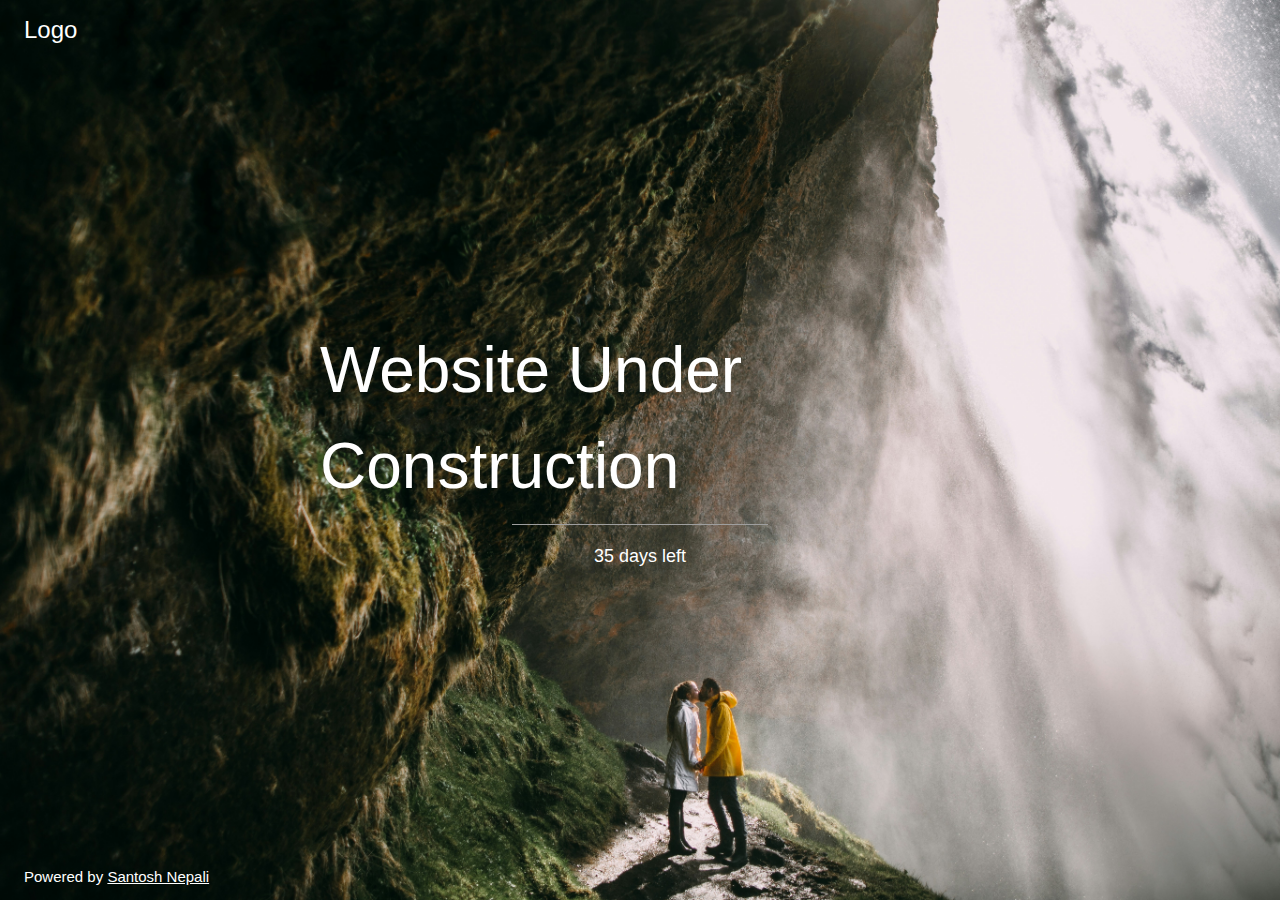
<file: project_2/index.html>
<!DOCTYPE html>
<html>
<head>
<title>Personal Websites</title>
<meta charset="UTF-8">
<meta name="viewport" content="width=device-width, initial-scale=1">
<link rel="stylesheet" href="css/style.css">
<link rel="stylesheet" href="css/font.css">
<style>
body,h1 {font-family: "Raleway", sans-serif}
body, html {height: 100%}
.bgimg {
  background-image: url("images/p1.jpg");
  min-height: 100%;
  background-position: center;
  background-size: cover;
}
</style>
</head>
<body>

<div class="bgimg w3-display-container w3-animate-opacity w3-text-white">
  <div class="w3-display-topleft w3-padding-large w3-xlarge">
    Logo
  </div>
  <div class="w3-display-middle">
    <h1 class="w3-jumbo w3-animate-top">Website Under Construction</h1>
    <hr class="w3-border-grey" style="margin:auto;width:40%">
    <p class="w3-large w3-center">35 days left</p>
  </div>
  <div class="w3-display-bottomleft w3-padding-large">
    Powered by <a href="https://www.linkedin.com/in/santosh-nepali-tech/" target="_blank">Santosh Nepali</a>
  </div>
</div>

</body>
</html>
</file>
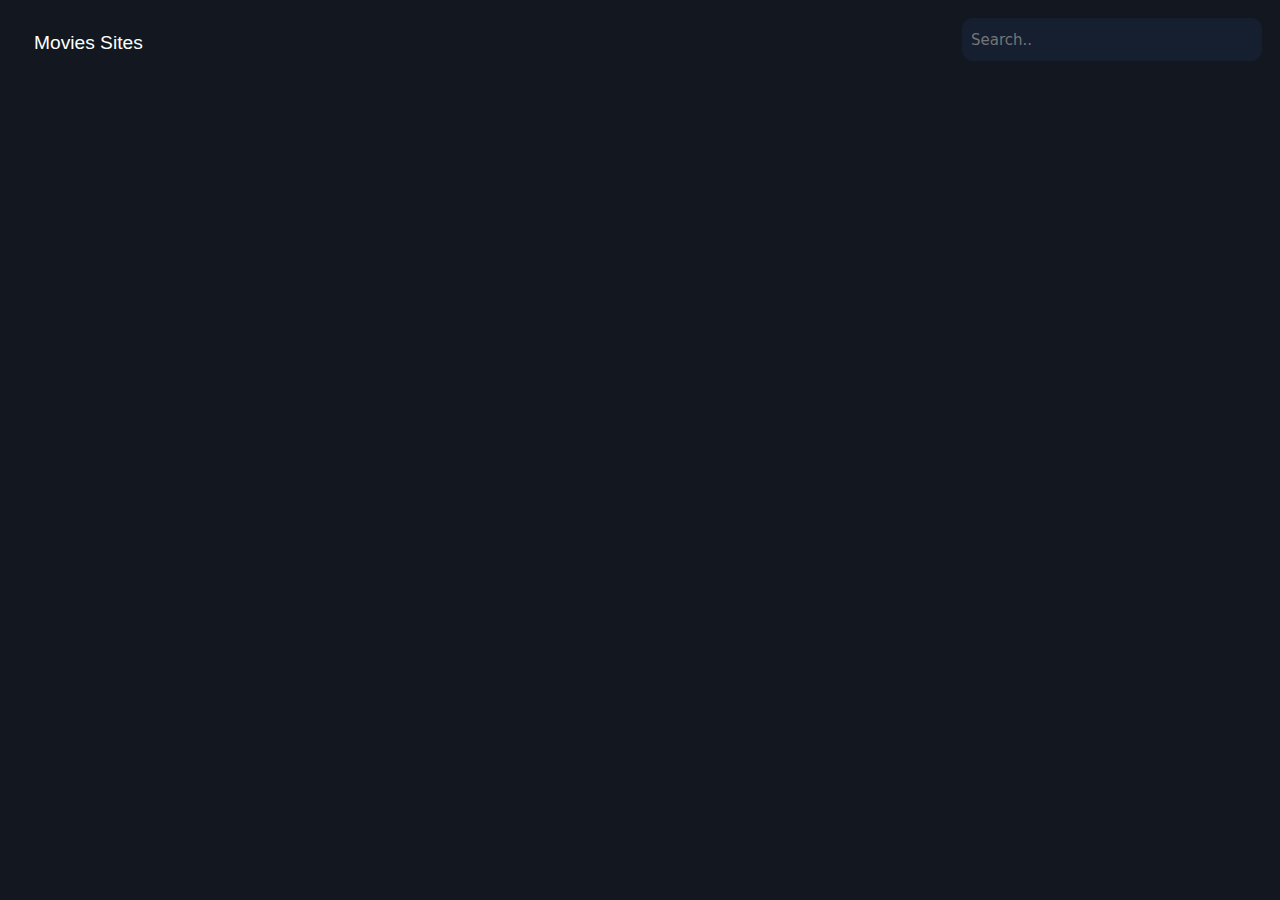
<file: project_3/FrontEnd/index.html>
<!DOCTYPE html>
<html lang="en">
<head>
    <meta charset="UTF-8">
    <meta name="viewport" content="width=device-width, initial-scale=1.0">
    <title>Movie Directory</title>
    <link rel="stylesheet" href="style.css">
</head>
<body>
    <div class="topnav">
        <a class="active" href=" #"> Movies Sites</a>
        <div class ="search-container">
            <form role="search" id="form">
                <input type="search" id ="query" name ="q" placeholder="Search..">
            </form>
        </div>
    </div>
    <div style="padding-left:16px">
<section id="section">
    <!--
    <div class="row">
        <div class="column">
            <div class="card">
                <center><img src="images/TransformersMv.jpg" class="thumbnail"></center>
                <h3>Movie Title</h3>
            </div>
        </div>
    </div>
    -->
</section>

<script src="script.js"></script>
</body>
</html>
</file>
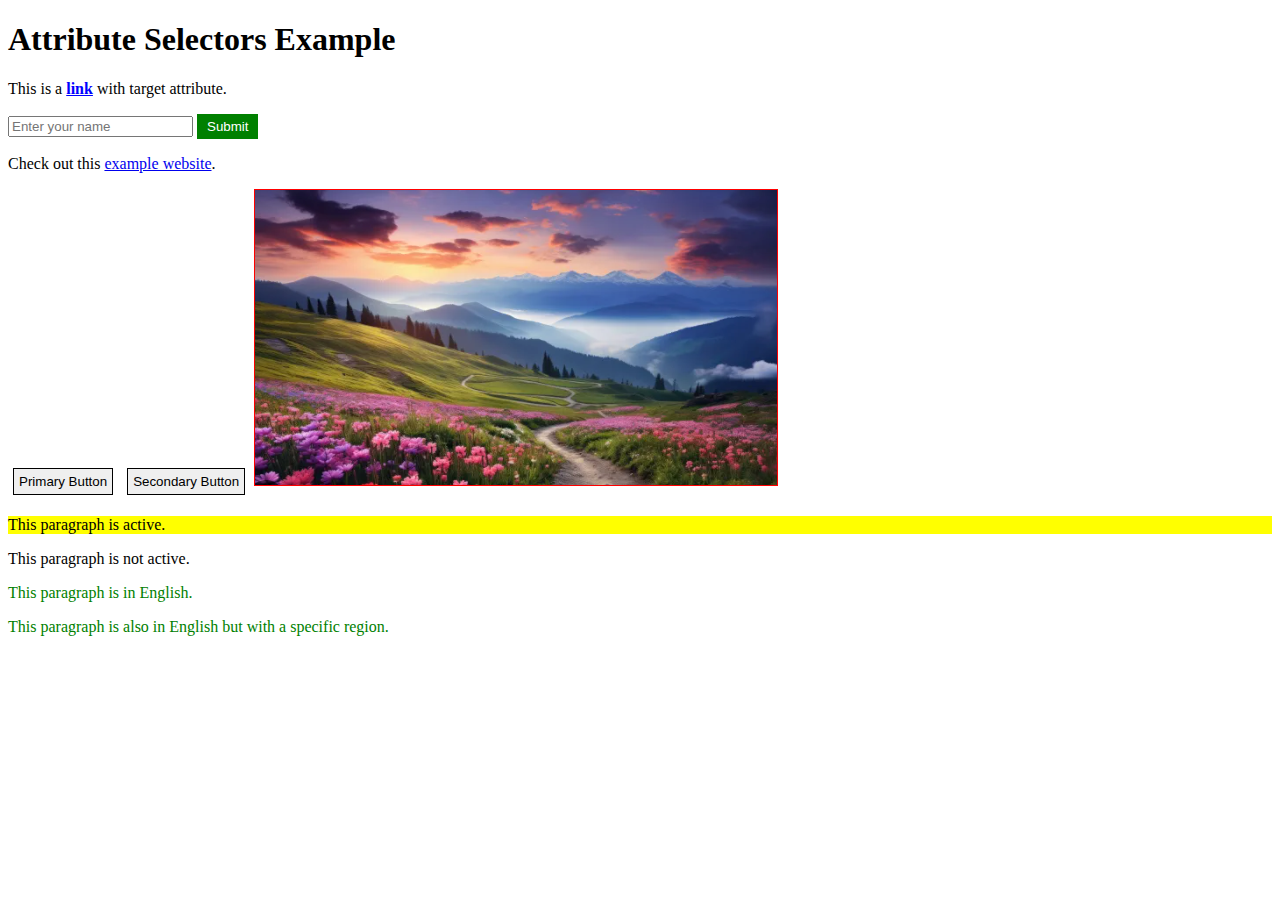
<file: Sample_test/Attribute Selector/index.html>
<!DOCTYPE html>
<html>
    <head>
        <title>This is test for Attribute Selector</title>
        <meta charset="UTF-8">
        <meta name="viewport" content="initial-scale=1, width=device-width">
        <link rel="stylesheet" href="css/style.css">

    </head>
    <body>
        <h1>Attribute Selectors Example</h1>
        <p>This is a <a href="#" target="_blank">link</a> with target attribute.</p>
        <form>
            <input type="text" placeholder="Enter your name">
            <input type="submit" value="Submit">
        </form>
        <p>Check out this <a href="https://kathmandupost.com/">example website</a>.</p>
        <button class="btn-primary">Primary Button</button>
        <button class="btn-secondary">Secondary Button</button>
        <img src="images/p1.png" alt="Sample Image">
        <p class="active">This paragraph is active.</p>
        <p class="not-active">This paragraph is not active.</p>
        <p lang="en">This paragraph is in English.</p>
        <p lang="en-US">This paragraph is also in English but with a specific region.</p>
    </body>
</html>
</file>
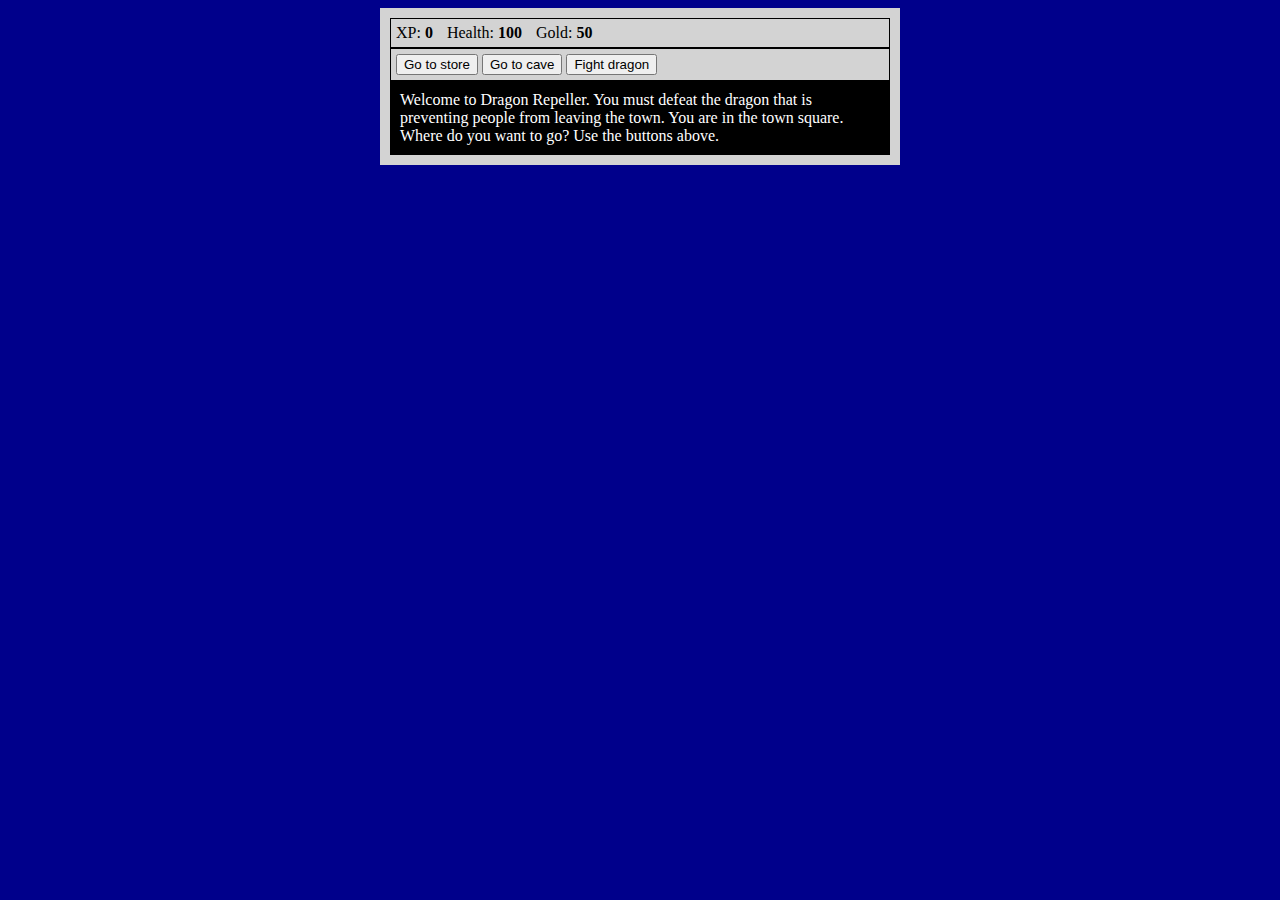
<file: Sample_test/java Script/example1/index.html>
<!DOCTYPE html>
<html lang="en" >

<head>
  <meta charset="UTF-8">
  <title>RPG - Dragon Repeller</title>
  <link rel="stylesheet" href="style.css">
</head>
<body>
<div id="game">
  <div id="stats">
    <span class="stat">XP: <strong><span id="xpText">0</span></strong></span>
    <span class="stat">Health: <strong><span id="healthText">100</span></strong></span>
    <span class="stat">Gold: <strong><span id="goldText">50</span></strong></span>
  </div>
  
  <div id="controls">
    <button id="button1">Go to store</button>
    <button id="button2">Go to cave</button>
    <button id="button3">Fight dragon</button>
  </div>
  
  <div id="monsterStats">
    <span class="stat">Monster Name: <strong><span id="monsterName"></span></strong></span>
    <span class="stat">Health: <strong><span id="monsterHealth"></span></strong></span>
  </div>
  
  <div id="text">
    Welcome to Dragon Repeller. You must defeat the dragon that is preventing people from leaving the town. You are in the town square. Where do you want to go? Use the buttons above.
  </div>
</div>

<script  src="script.js"></script>
</body>
</html>
</file>
<file: project_2/css/font.css>
/* devanagari */
@font-face {
    font-family: 'Karma';
    font-style: normal;
    font-weight: 400;
    src: url(https://fonts.gstatic.com/s/karma/v16/va9I4kzAzMZRGLBpQeNVkqDOeTY.woff2) format('woff2');
    unicode-range: U+0900-097F, U+1CD0-1CF9, U+200C-200D, U+20A8, U+20B9, U+20F0, U+25CC, U+A830-A839, U+A8E0-A8FF, U+11B00-11B09;
  }
  /* latin-ext */
  @font-face {
    font-family: 'Karma';
    font-style: normal;
    font-weight: 400;
    src: url(https://fonts.gstatic.com/s/karma/v16/va9I4kzAzMZRGLBmQeNVkqDOeTY.woff2) format('woff2');
    unicode-range: U+0100-02AF, U+0304, U+0308, U+0329, U+1E00-1E9F, U+1EF2-1EFF, U+2020, U+20A0-20AB, U+20AD-20C0, U+2113, U+2C60-2C7F, U+A720-A7FF;
  }
  /* latin */
  @font-face {
    font-family: 'Karma';
    font-style: normal;
    font-weight: 400;
    src: url(https://fonts.gstatic.com/s/karma/v16/va9I4kzAzMZRGLBoQeNVkqDO.woff2) format('woff2');
    unicode-range: U+0000-00FF, U+0131, U+0152-0153, U+02BB-02BC, U+02C6, U+02DA, U+02DC, U+0304, U+0308, U+0329, U+2000-206F, U+2074, U+20AC, U+2122, U+2191, U+2193, U+2212, U+2215, U+FEFF, U+FFFD;
  }
</file>
<file: project_3/FrontEnd/style.css>
/* styles.css */
*{
    box-sizing: border-box;
}

body {
    font-family: Arial, sans-serif;
   
    background-color: #131720;
}

h3{
    color: white;
}

.topnav{
    overflow: hidden;
    background-color: #131720;
    padding: 10px;
}

.topnav a{
    float: left;
    display: block;
    color: white;
    text-align: center;
    padding: 14px 16px;
    text-decoration: none;
    font-size: 1.2rem;
    text-decoration: uppercase;
}

.topnav .search-container{
    float:right;
}
form{
    background-color: #151f30;
    width: 300px;
    height: 43px;
    border-radius: 11px;
    display: flex;
    align-items: center;
}
input{
    all:unset;
    font: 15px system-ui;
    color: #fff;
    height: 100%;
    width: 100%;
    padding: 6px 9px;

}

.thumbnail{
    height: 350px;
    width: 300px;
    border-radius: 19px;

}

.column{
    float:left;
    width: 20%;
    padding: 10px 10px;
}

.card{
    border-radius: 19px;
    padding: 15px;
    text-align: center;
    background-color: #151f30;

}
</file>
<file: Sample_test/Attribute Selector/css/style.css>
/* Selecting elements with specific attribute */
 [target] {
    color: blue;
    font-weight: bold;
}

 /* Selecting elements with specific attribute value */
 [type="submit"] {
    background-color: green;
    color: white;
    padding: 5px 10px;
    border: none;
    cursor: pointer;
}

/* Selecting elements with specific attribute value containing a substring */
[href*="example"] {
    text-decoration: underline;
}

/* Selecting elements with specific attribute value starting with a prefix */
[class^="btn-"] {
    border: 1px solid black;
    padding: 5px;
    margin: 5px;
}

/* Selecting elements with specific attribute value ending with a suffix */
[src$=".png"] {
    border: 1px solid red;
}

/* Selecting elements with specific attribute value containing a word as a whole word */
[class~="active"] {            
    background-color: yellow;
}

/* Selecting elements with specific attribute value starting with or matching a specified value */
[lang|="en"] {
    color: green;
}
</file>
<file: Sample_test/java Script/example1/style.css>
body {
  background-color: darkblue;
}

#text {
  background-color: black;
  color: white;
  padding: 10px;
}

#game {
  max-width: 500px;
  max-height: 400px;
  background-color: lightgray;
  color: white;
  margin: 0 auto;
  padding: 10px;
}

#controls {
  border: 1px black solid;
  padding: 5px;
}

#stats {
  border: 1px black solid;
  color: black;
  padding: 5px;
}

#monsterStats {
  display: none;
  border: 1px black solid;
  color: white;
  padding: 5px;
  background-color: red;
}

.stat {
  padding-right: 10px;
}
</file>
<file: project_2/css/style.css>
/* W3.CSS 4.15 December 2020 by Jan Egil and Borge Refsnes */
html{box-sizing:border-box}*,*:before,*:after{box-sizing:inherit}
/* Extract from normalize.css by Nicolas Gallagher and Jonathan Neal git.io/normalize */
html{-ms-text-size-adjust:100%;-webkit-text-size-adjust:100%}body{margin:0}
article,aside,details,figcaption,figure,footer,header,main,menu,nav,section{display:block}summary{display:list-item}
audio,canvas,progress,video{display:inline-block}progress{vertical-align:baseline}
audio:not([controls]){display:none;height:0}[hidden],template{display:none}
a{background-color:transparent}a:active,a:hover{outline-width:0}
abbr[title]{border-bottom:none;text-decoration:underline;text-decoration:underline dotted}
b,strong{font-weight:bolder}dfn{font-style:italic}mark{background:#ff0;color:#000}
small{font-size:80%}sub,sup{font-size:75%;line-height:0;position:relative;vertical-align:baseline}
sub{bottom:-0.25em}sup{top:-0.5em}figure{margin:1em 40px}img{border-style:none}
code,kbd,pre,samp{font-family:monospace,monospace;font-size:1em}hr{box-sizing:content-box;height:0;overflow:visible}
button,input,select,textarea,optgroup{font:inherit;margin:0}optgroup{font-weight:bold}
button,input{overflow:visible}button,select{text-transform:none}
button,[type=button],[type=reset],[type=submit]{-webkit-appearance:button}
button::-moz-focus-inner,[type=button]::-moz-focus-inner,[type=reset]::-moz-focus-inner,[type=submit]::-moz-focus-inner{border-style:none;padding:0}
button:-moz-focusring,[type=button]:-moz-focusring,[type=reset]:-moz-focusring,[type=submit]:-moz-focusring{outline:1px dotted ButtonText}
fieldset{border:1px solid #c0c0c0;margin:0 2px;padding:.35em .625em .75em}
legend{color:inherit;display:table;max-width:100%;padding:0;white-space:normal}textarea{overflow:auto}
[type=checkbox],[type=radio]{padding:0}
[type=number]::-webkit-inner-spin-button,[type=number]::-webkit-outer-spin-button{height:auto}
[type=search]{-webkit-appearance:textfield;outline-offset:-2px}
[type=search]::-webkit-search-decoration{-webkit-appearance:none}
::-webkit-file-upload-button{-webkit-appearance:button;font:inherit}
/* End extract */
html,body{font-family:Verdana,sans-serif;font-size:15px;line-height:1.5}html{overflow-x:hidden}
h1{font-size:36px}h2{font-size:30px}h3{font-size:24px}h4{font-size:20px}h5{font-size:18px}h6{font-size:16px}
.w3-serif{font-family:serif}.w3-sans-serif{font-family:sans-serif}.w3-cursive{font-family:cursive}.w3-monospace{font-family:monospace}
h1,h2,h3,h4,h5,h6{font-family:"Segoe UI",Arial,sans-serif;font-weight:400;margin:10px 0}.w3-wide{letter-spacing:4px}
hr{border:0;border-top:1px solid #eee;margin:20px 0}
.w3-image{max-width:100%;height:auto}img{vertical-align:middle}a{color:inherit}
.w3-table,.w3-table-all{border-collapse:collapse;border-spacing:0;width:100%;display:table}.w3-table-all{border:1px solid #ccc}
.w3-bordered tr,.w3-table-all tr{border-bottom:1px solid #ddd}.w3-striped tbody tr:nth-child(even){background-color:#f1f1f1}
.w3-table-all tr:nth-child(odd){background-color:#fff}.w3-table-all tr:nth-child(even){background-color:#f1f1f1}
.w3-hoverable tbody tr:hover,.w3-ul.w3-hoverable li:hover{background-color:#ccc}.w3-centered tr th,.w3-centered tr td{text-align:center}
.w3-table td,.w3-table th,.w3-table-all td,.w3-table-all th{padding:8px 8px;display:table-cell;text-align:left;vertical-align:top}
.w3-table th:first-child,.w3-table td:first-child,.w3-table-all th:first-child,.w3-table-all td:first-child{padding-left:16px}
.w3-btn,.w3-button{border:none;display:inline-block;padding:8px 16px;vertical-align:middle;overflow:hidden;text-decoration:none;color:inherit;background-color:inherit;text-align:center;cursor:pointer;white-space:nowrap}
.w3-btn:hover{box-shadow:0 8px 16px 0 rgba(0,0,0,0.2),0 6px 20px 0 rgba(0,0,0,0.19)}
.w3-btn,.w3-button{-webkit-touch-callout:none;-webkit-user-select:none;-khtml-user-select:none;-moz-user-select:none;-ms-user-select:none;user-select:none}   
.w3-disabled,.w3-btn:disabled,.w3-button:disabled{cursor:not-allowed;opacity:0.3}.w3-disabled *,:disabled *{pointer-events:none}
.w3-btn.w3-disabled:hover,.w3-btn:disabled:hover{box-shadow:none}
.w3-badge,.w3-tag{background-color:#000;color:#fff;display:inline-block;padding-left:8px;padding-right:8px;text-align:center}.w3-badge{border-radius:50%}
.w3-ul{list-style-type:none;padding:0;margin:0}.w3-ul li{padding:8px 16px;border-bottom:1px solid #ddd}.w3-ul li:last-child{border-bottom:none}
.w3-tooltip,.w3-display-container{position:relative}.w3-tooltip .w3-text{display:none}.w3-tooltip:hover .w3-text{display:inline-block}
.w3-ripple:active{opacity:0.5}.w3-ripple{transition:opacity 0s}
.w3-input{padding:8px;display:block;border:none;border-bottom:1px solid #ccc;width:100%}
.w3-select{padding:9px 0;width:100%;border:none;border-bottom:1px solid #ccc}
.w3-dropdown-click,.w3-dropdown-hover{position:relative;display:inline-block;cursor:pointer}
.w3-dropdown-hover:hover .w3-dropdown-content{display:block}
.w3-dropdown-hover:first-child,.w3-dropdown-click:hover{background-color:#ccc;color:#000}
.w3-dropdown-hover:hover > .w3-button:first-child,.w3-dropdown-click:hover > .w3-button:first-child{background-color:#ccc;color:#000}
.w3-dropdown-content{cursor:auto;color:#000;background-color:#fff;display:none;position:absolute;min-width:160px;margin:0;padding:0;z-index:1}
.w3-check,.w3-radio{width:24px;height:24px;position:relative;top:6px}
.w3-sidebar{height:100%;width:200px;background-color:#fff;position:fixed!important;z-index:1;overflow:auto}
.w3-bar-block .w3-dropdown-hover,.w3-bar-block .w3-dropdown-click{width:100%}
.w3-bar-block .w3-dropdown-hover .w3-dropdown-content,.w3-bar-block .w3-dropdown-click .w3-dropdown-content{min-width:100%}
.w3-bar-block .w3-dropdown-hover .w3-button,.w3-bar-block .w3-dropdown-click .w3-button{width:100%;text-align:left;padding:8px 16px}
.w3-main,#main{transition:margin-left .4s}
.w3-modal{z-index:3;display:none;padding-top:100px;position:fixed;left:0;top:0;width:100%;height:100%;overflow:auto;background-color:rgb(0,0,0);background-color:rgba(0,0,0,0.4)}
.w3-modal-content{margin:auto;background-color:#fff;position:relative;padding:0;outline:0;width:600px}
.w3-bar{width:100%;overflow:hidden}.w3-center .w3-bar{display:inline-block;width:auto}
.w3-bar .w3-bar-item{padding:8px 16px;float:left;width:auto;border:none;display:block;outline:0}
.w3-bar .w3-dropdown-hover,.w3-bar .w3-dropdown-click{position:static;float:left}
.w3-bar .w3-button{white-space:normal}
.w3-bar-block .w3-bar-item{width:100%;display:block;padding:8px 16px;text-align:left;border:none;white-space:normal;float:none;outline:0}
.w3-bar-block.w3-center .w3-bar-item{text-align:center}.w3-block{display:block;width:100%}
.w3-responsive{display:block;overflow-x:auto}
.w3-container:after,.w3-container:before,.w3-panel:after,.w3-panel:before,.w3-row:after,.w3-row:before,.w3-row-padding:after,.w3-row-padding:before,
.w3-cell-row:before,.w3-cell-row:after,.w3-clear:after,.w3-clear:before,.w3-bar:before,.w3-bar:after{content:"";display:table;clear:both}
.w3-col,.w3-half,.w3-third,.w3-twothird,.w3-threequarter,.w3-quarter{float:left;width:100%}
.w3-col.s1{width:8.33333%}.w3-col.s2{width:16.66666%}.w3-col.s3{width:24.99999%}.w3-col.s4{width:33.33333%}
.w3-col.s5{width:41.66666%}.w3-col.s6{width:49.99999%}.w3-col.s7{width:58.33333%}.w3-col.s8{width:66.66666%}
.w3-col.s9{width:74.99999%}.w3-col.s10{width:83.33333%}.w3-col.s11{width:91.66666%}.w3-col.s12{width:99.99999%}
@media (min-width:601px){.w3-col.m1{width:8.33333%}.w3-col.m2{width:16.66666%}.w3-col.m3,.w3-quarter{width:24.99999%}.w3-col.m4,.w3-third{width:33.33333%}
.w3-col.m5{width:41.66666%}.w3-col.m6,.w3-half{width:49.99999%}.w3-col.m7{width:58.33333%}.w3-col.m8,.w3-twothird{width:66.66666%}
.w3-col.m9,.w3-threequarter{width:74.99999%}.w3-col.m10{width:83.33333%}.w3-col.m11{width:91.66666%}.w3-col.m12{width:99.99999%}}
@media (min-width:993px){.w3-col.l1{width:8.33333%}.w3-col.l2{width:16.66666%}.w3-col.l3{width:24.99999%}.w3-col.l4{width:33.33333%}
.w3-col.l5{width:41.66666%}.w3-col.l6{width:49.99999%}.w3-col.l7{width:58.33333%}.w3-col.l8{width:66.66666%}
.w3-col.l9{width:74.99999%}.w3-col.l10{width:83.33333%}.w3-col.l11{width:91.66666%}.w3-col.l12{width:99.99999%}}
.w3-rest{overflow:hidden}.w3-stretch{margin-left:-16px;margin-right:-16px}
.w3-content,.w3-auto{margin-left:auto;margin-right:auto}.w3-content{max-width:980px}.w3-auto{max-width:1140px}
.w3-cell-row{display:table;width:100%}.w3-cell{display:table-cell}
.w3-cell-top{vertical-align:top}.w3-cell-middle{vertical-align:middle}.w3-cell-bottom{vertical-align:bottom}
.w3-hide{display:none!important}.w3-show-block,.w3-show{display:block!important}.w3-show-inline-block{display:inline-block!important}
@media (max-width:1205px){.w3-auto{max-width:95%}}
@media (max-width:600px){.w3-modal-content{margin:0 10px;width:auto!important}.w3-modal{padding-top:30px}
.w3-dropdown-hover.w3-mobile .w3-dropdown-content,.w3-dropdown-click.w3-mobile .w3-dropdown-content{position:relative}	
.w3-hide-small{display:none!important}.w3-mobile{display:block;width:100%!important}.w3-bar-item.w3-mobile,.w3-dropdown-hover.w3-mobile,.w3-dropdown-click.w3-mobile{text-align:center}
.w3-dropdown-hover.w3-mobile,.w3-dropdown-hover.w3-mobile .w3-btn,.w3-dropdown-hover.w3-mobile .w3-button,.w3-dropdown-click.w3-mobile,.w3-dropdown-click.w3-mobile .w3-btn,.w3-dropdown-click.w3-mobile .w3-button{width:100%}}
@media (max-width:768px){.w3-modal-content{width:500px}.w3-modal{padding-top:50px}}
@media (min-width:993px){.w3-modal-content{width:900px}.w3-hide-large{display:none!important}.w3-sidebar.w3-collapse{display:block!important}}
@media (max-width:992px) and (min-width:601px){.w3-hide-medium{display:none!important}}
@media (max-width:992px){.w3-sidebar.w3-collapse{display:none}.w3-main{margin-left:0!important;margin-right:0!important}.w3-auto{max-width:100%}}
.w3-top,.w3-bottom{position:fixed;width:100%;z-index:1}.w3-top{top:0}.w3-bottom{bottom:0}
.w3-overlay{position:fixed;display:none;width:100%;height:100%;top:0;left:0;right:0;bottom:0;background-color:rgba(0,0,0,0.5);z-index:2}
.w3-display-topleft{position:absolute;left:0;top:0}.w3-display-topright{position:absolute;right:0;top:0}
.w3-display-bottomleft{position:absolute;left:0;bottom:0}.w3-display-bottomright{position:absolute;right:0;bottom:0}
.w3-display-middle{position:absolute;top:50%;left:50%;transform:translate(-50%,-50%);-ms-transform:translate(-50%,-50%)}
.w3-display-left{position:absolute;top:50%;left:0%;transform:translate(0%,-50%);-ms-transform:translate(-0%,-50%)}
.w3-display-right{position:absolute;top:50%;right:0%;transform:translate(0%,-50%);-ms-transform:translate(0%,-50%)}
.w3-display-topmiddle{position:absolute;left:50%;top:0;transform:translate(-50%,0%);-ms-transform:translate(-50%,0%)}
.w3-display-bottommiddle{position:absolute;left:50%;bottom:0;transform:translate(-50%,0%);-ms-transform:translate(-50%,0%)}
.w3-display-container:hover .w3-display-hover{display:block}.w3-display-container:hover span.w3-display-hover{display:inline-block}.w3-display-hover{display:none}
.w3-display-position{position:absolute}
.w3-circle{border-radius:50%}
.w3-round-small{border-radius:2px}.w3-round,.w3-round-medium{border-radius:4px}.w3-round-large{border-radius:8px}.w3-round-xlarge{border-radius:16px}.w3-round-xxlarge{border-radius:32px}
.w3-row-padding,.w3-row-padding>.w3-half,.w3-row-padding>.w3-third,.w3-row-padding>.w3-twothird,.w3-row-padding>.w3-threequarter,.w3-row-padding>.w3-quarter,.w3-row-padding>.w3-col{padding:0 8px}
.w3-container,.w3-panel{padding:0.01em 16px}.w3-panel{margin-top:16px;margin-bottom:16px}
.w3-code,.w3-codespan{font-family:Consolas,"courier new";font-size:16px}
.w3-code{width:auto;background-color:#fff;padding:8px 12px;border-left:4px solid #4CAF50;word-wrap:break-word}
.w3-codespan{color:crimson;background-color:#f1f1f1;padding-left:4px;padding-right:4px;font-size:110%}
.w3-card,.w3-card-2{box-shadow:0 2px 5px 0 rgba(0,0,0,0.16),0 2px 10px 0 rgba(0,0,0,0.12)}
.w3-card-4,.w3-hover-shadow:hover{box-shadow:0 4px 10px 0 rgba(0,0,0,0.2),0 4px 20px 0 rgba(0,0,0,0.19)}
.w3-spin{animation:w3-spin 2s infinite linear}@keyframes w3-spin{0%{transform:rotate(0deg)}100%{transform:rotate(359deg)}}
.w3-animate-fading{animation:fading 10s infinite}@keyframes fading{0%{opacity:0}50%{opacity:1}100%{opacity:0}}
.w3-animate-opacity{animation:opac 0.8s}@keyframes opac{from{opacity:0} to{opacity:1}}
.w3-animate-top{position:relative;animation:animatetop 0.4s}@keyframes animatetop{from{top:-300px;opacity:0} to{top:0;opacity:1}}
.w3-animate-left{position:relative;animation:animateleft 0.4s}@keyframes animateleft{from{left:-300px;opacity:0} to{left:0;opacity:1}}
.w3-animate-right{position:relative;animation:animateright 0.4s}@keyframes animateright{from{right:-300px;opacity:0} to{right:0;opacity:1}}
.w3-animate-bottom{position:relative;animation:animatebottom 0.4s}@keyframes animatebottom{from{bottom:-300px;opacity:0} to{bottom:0;opacity:1}}
.w3-animate-zoom {animation:animatezoom 0.6s}@keyframes animatezoom{from{transform:scale(0)} to{transform:scale(1)}}
.w3-animate-input{transition:width 0.4s ease-in-out}.w3-animate-input:focus{width:100%!important}
.w3-opacity,.w3-hover-opacity:hover{opacity:0.60}.w3-opacity-off,.w3-hover-opacity-off:hover{opacity:1}
.w3-opacity-max{opacity:0.25}.w3-opacity-min{opacity:0.75}
.w3-greyscale-max,.w3-grayscale-max,.w3-hover-greyscale:hover,.w3-hover-grayscale:hover{filter:grayscale(100%)}
.w3-greyscale,.w3-grayscale{filter:grayscale(75%)}.w3-greyscale-min,.w3-grayscale-min{filter:grayscale(50%)}
.w3-sepia{filter:sepia(75%)}.w3-sepia-max,.w3-hover-sepia:hover{filter:sepia(100%)}.w3-sepia-min{filter:sepia(50%)}
.w3-tiny{font-size:10px!important}.w3-small{font-size:12px!important}.w3-medium{font-size:15px!important}.w3-large{font-size:18px!important}
.w3-xlarge{font-size:24px!important}.w3-xxlarge{font-size:36px!important}.w3-xxxlarge{font-size:48px!important}.w3-jumbo{font-size:64px!important}
.w3-left-align{text-align:left!important}.w3-right-align{text-align:right!important}.w3-justify{text-align:justify!important}.w3-center{text-align:center!important}
.w3-border-0{border:0!important}.w3-border{border:1px solid #ccc!important}
.w3-border-top{border-top:1px solid #ccc!important}.w3-border-bottom{border-bottom:1px solid #ccc!important}
.w3-border-left{border-left:1px solid #ccc!important}.w3-border-right{border-right:1px solid #ccc!important}
.w3-topbar{border-top:6px solid #ccc!important}.w3-bottombar{border-bottom:6px solid #ccc!important}
.w3-leftbar{border-left:6px solid #ccc!important}.w3-rightbar{border-right:6px solid #ccc!important}
.w3-section,.w3-code{margin-top:16px!important;margin-bottom:16px!important}
.w3-margin{margin:16px!important}.w3-margin-top{margin-top:16px!important}.w3-margin-bottom{margin-bottom:16px!important}
.w3-margin-left{margin-left:16px!important}.w3-margin-right{margin-right:16px!important}
.w3-padding-small{padding:4px 8px!important}.w3-padding{padding:8px 16px!important}.w3-padding-large{padding:12px 24px!important}
.w3-padding-16{padding-top:16px!important;padding-bottom:16px!important}.w3-padding-24{padding-top:24px!important;padding-bottom:24px!important}
.w3-padding-32{padding-top:32px!important;padding-bottom:32px!important}.w3-padding-48{padding-top:48px!important;padding-bottom:48px!important}
.w3-padding-64{padding-top:64px!important;padding-bottom:64px!important}
.w3-padding-top-64{padding-top:64px!important}.w3-padding-top-48{padding-top:48px!important}
.w3-padding-top-32{padding-top:32px!important}.w3-padding-top-24{padding-top:24px!important}
.w3-left{float:left!important}.w3-right{float:right!important}
.w3-button:hover{color:#000!important;background-color:#ccc!important}
.w3-transparent,.w3-hover-none:hover{background-color:transparent!important}
.w3-hover-none:hover{box-shadow:none!important}
/* Colors */
.w3-amber,.w3-hover-amber:hover{color:#000!important;background-color:#ffc107!important}
.w3-aqua,.w3-hover-aqua:hover{color:#000!important;background-color:#00ffff!important}
.w3-blue,.w3-hover-blue:hover{color:#fff!important;background-color:#2196F3!important}
.w3-light-blue,.w3-hover-light-blue:hover{color:#000!important;background-color:#87CEEB!important}
.w3-brown,.w3-hover-brown:hover{color:#fff!important;background-color:#795548!important}
.w3-cyan,.w3-hover-cyan:hover{color:#000!important;background-color:#00bcd4!important}
.w3-blue-grey,.w3-hover-blue-grey:hover,.w3-blue-gray,.w3-hover-blue-gray:hover{color:#fff!important;background-color:#607d8b!important}
.w3-green,.w3-hover-green:hover{color:#fff!important;background-color:#4CAF50!important}
.w3-light-green,.w3-hover-light-green:hover{color:#000!important;background-color:#8bc34a!important}
.w3-indigo,.w3-hover-indigo:hover{color:#fff!important;background-color:#3f51b5!important}
.w3-khaki,.w3-hover-khaki:hover{color:#000!important;background-color:#f0e68c!important}
.w3-lime,.w3-hover-lime:hover{color:#000!important;background-color:#cddc39!important}
.w3-orange,.w3-hover-orange:hover{color:#000!important;background-color:#ff9800!important}
.w3-deep-orange,.w3-hover-deep-orange:hover{color:#fff!important;background-color:#ff5722!important}
.w3-pink,.w3-hover-pink:hover{color:#fff!important;background-color:#e91e63!important}
.w3-purple,.w3-hover-purple:hover{color:#fff!important;background-color:#9c27b0!important}
.w3-deep-purple,.w3-hover-deep-purple:hover{color:#fff!important;background-color:#673ab7!important}
.w3-red,.w3-hover-red:hover{color:#fff!important;background-color:#f44336!important}
.w3-sand,.w3-hover-sand:hover{color:#000!important;background-color:#fdf5e6!important}
.w3-teal,.w3-hover-teal:hover{color:#fff!important;background-color:#009688!important}
.w3-yellow,.w3-hover-yellow:hover{color:#000!important;background-color:#ffeb3b!important}
.w3-white,.w3-hover-white:hover{color:#000!important;background-color:#fff!important}
.w3-black,.w3-hover-black:hover{color:#fff!important;background-color:#000!important}
.w3-grey,.w3-hover-grey:hover,.w3-gray,.w3-hover-gray:hover{color:#000!important;background-color:#9e9e9e!important}
.w3-light-grey,.w3-hover-light-grey:hover,.w3-light-gray,.w3-hover-light-gray:hover{color:#000!important;background-color:#f1f1f1!important}
.w3-dark-grey,.w3-hover-dark-grey:hover,.w3-dark-gray,.w3-hover-dark-gray:hover{color:#fff!important;background-color:#616161!important}
.w3-pale-red,.w3-hover-pale-red:hover{color:#000!important;background-color:#ffdddd!important}
.w3-pale-green,.w3-hover-pale-green:hover{color:#000!important;background-color:#ddffdd!important}
.w3-pale-yellow,.w3-hover-pale-yellow:hover{color:#000!important;background-color:#ffffcc!important}
.w3-pale-blue,.w3-hover-pale-blue:hover{color:#000!important;background-color:#ddffff!important}
.w3-text-amber,.w3-hover-text-amber:hover{color:#ffc107!important}
.w3-text-aqua,.w3-hover-text-aqua:hover{color:#00ffff!important}
.w3-text-blue,.w3-hover-text-blue:hover{color:#2196F3!important}
.w3-text-light-blue,.w3-hover-text-light-blue:hover{color:#87CEEB!important}
.w3-text-brown,.w3-hover-text-brown:hover{color:#795548!important}
.w3-text-cyan,.w3-hover-text-cyan:hover{color:#00bcd4!important}
.w3-text-blue-grey,.w3-hover-text-blue-grey:hover,.w3-text-blue-gray,.w3-hover-text-blue-gray:hover{color:#607d8b!important}
.w3-text-green,.w3-hover-text-green:hover{color:#4CAF50!important}
.w3-text-light-green,.w3-hover-text-light-green:hover{color:#8bc34a!important}
.w3-text-indigo,.w3-hover-text-indigo:hover{color:#3f51b5!important}
.w3-text-khaki,.w3-hover-text-khaki:hover{color:#b4aa50!important}
.w3-text-lime,.w3-hover-text-lime:hover{color:#cddc39!important}
.w3-text-orange,.w3-hover-text-orange:hover{color:#ff9800!important}
.w3-text-deep-orange,.w3-hover-text-deep-orange:hover{color:#ff5722!important}
.w3-text-pink,.w3-hover-text-pink:hover{color:#e91e63!important}
.w3-text-purple,.w3-hover-text-purple:hover{color:#9c27b0!important}
.w3-text-deep-purple,.w3-hover-text-deep-purple:hover{color:#673ab7!important}
.w3-text-red,.w3-hover-text-red:hover{color:#f44336!important}
.w3-text-sand,.w3-hover-text-sand:hover{color:#fdf5e6!important}
.w3-text-teal,.w3-hover-text-teal:hover{color:#009688!important}
.w3-text-yellow,.w3-hover-text-yellow:hover{color:#d2be0e!important}
.w3-text-white,.w3-hover-text-white:hover{color:#fff!important}
.w3-text-black,.w3-hover-text-black:hover{color:#000!important}
.w3-text-grey,.w3-hover-text-grey:hover,.w3-text-gray,.w3-hover-text-gray:hover{color:#757575!important}
.w3-text-light-grey,.w3-hover-text-light-grey:hover,.w3-text-light-gray,.w3-hover-text-light-gray:hover{color:#f1f1f1!important}
.w3-text-dark-grey,.w3-hover-text-dark-grey:hover,.w3-text-dark-gray,.w3-hover-text-dark-gray:hover{color:#3a3a3a!important}
.w3-border-amber,.w3-hover-border-amber:hover{border-color:#ffc107!important}
.w3-border-aqua,.w3-hover-border-aqua:hover{border-color:#00ffff!important}
.w3-border-blue,.w3-hover-border-blue:hover{border-color:#2196F3!important}
.w3-border-light-blue,.w3-hover-border-light-blue:hover{border-color:#87CEEB!important}
.w3-border-brown,.w3-hover-border-brown:hover{border-color:#795548!important}
.w3-border-cyan,.w3-hover-border-cyan:hover{border-color:#00bcd4!important}
.w3-border-blue-grey,.w3-hover-border-blue-grey:hover,.w3-border-blue-gray,.w3-hover-border-blue-gray:hover{border-color:#607d8b!important}
.w3-border-green,.w3-hover-border-green:hover{border-color:#4CAF50!important}
.w3-border-light-green,.w3-hover-border-light-green:hover{border-color:#8bc34a!important}
.w3-border-indigo,.w3-hover-border-indigo:hover{border-color:#3f51b5!important}
.w3-border-khaki,.w3-hover-border-khaki:hover{border-color:#f0e68c!important}
.w3-border-lime,.w3-hover-border-lime:hover{border-color:#cddc39!important}
.w3-border-orange,.w3-hover-border-orange:hover{border-color:#ff9800!important}
.w3-border-deep-orange,.w3-hover-border-deep-orange:hover{border-color:#ff5722!important}
.w3-border-pink,.w3-hover-border-pink:hover{border-color:#e91e63!important}
.w3-border-purple,.w3-hover-border-purple:hover{border-color:#9c27b0!important}
.w3-border-deep-purple,.w3-hover-border-deep-purple:hover{border-color:#673ab7!important}
.w3-border-red,.w3-hover-border-red:hover{border-color:#f44336!important}
.w3-border-sand,.w3-hover-border-sand:hover{border-color:#fdf5e6!important}
.w3-border-teal,.w3-hover-border-teal:hover{border-color:#009688!important}
.w3-border-yellow,.w3-hover-border-yellow:hover{border-color:#ffeb3b!important}
.w3-border-white,.w3-hover-border-white:hover{border-color:#fff!important}
.w3-border-black,.w3-hover-border-black:hover{border-color:#000!important}
.w3-border-grey,.w3-hover-border-grey:hover,.w3-border-gray,.w3-hover-border-gray:hover{border-color:#9e9e9e!important}
.w3-border-light-grey,.w3-hover-border-light-grey:hover,.w3-border-light-gray,.w3-hover-border-light-gray:hover{border-color:#f1f1f1!important}
.w3-border-dark-grey,.w3-hover-border-dark-grey:hover,.w3-border-dark-gray,.w3-hover-border-dark-gray:hover{border-color:#616161!important}
.w3-border-pale-red,.w3-hover-border-pale-red:hover{border-color:#ffe7e7!important}.w3-border-pale-green,.w3-hover-border-pale-green:hover{border-color:#e7ffe7!important}
.w3-border-pale-yellow,.w3-hover-border-pale-yellow:hover{border-color:#ffffcc!important}.w3-border-pale-blue,.w3-hover-border-pale-blue:hover{border-color:#e7ffff!important}
</file>
